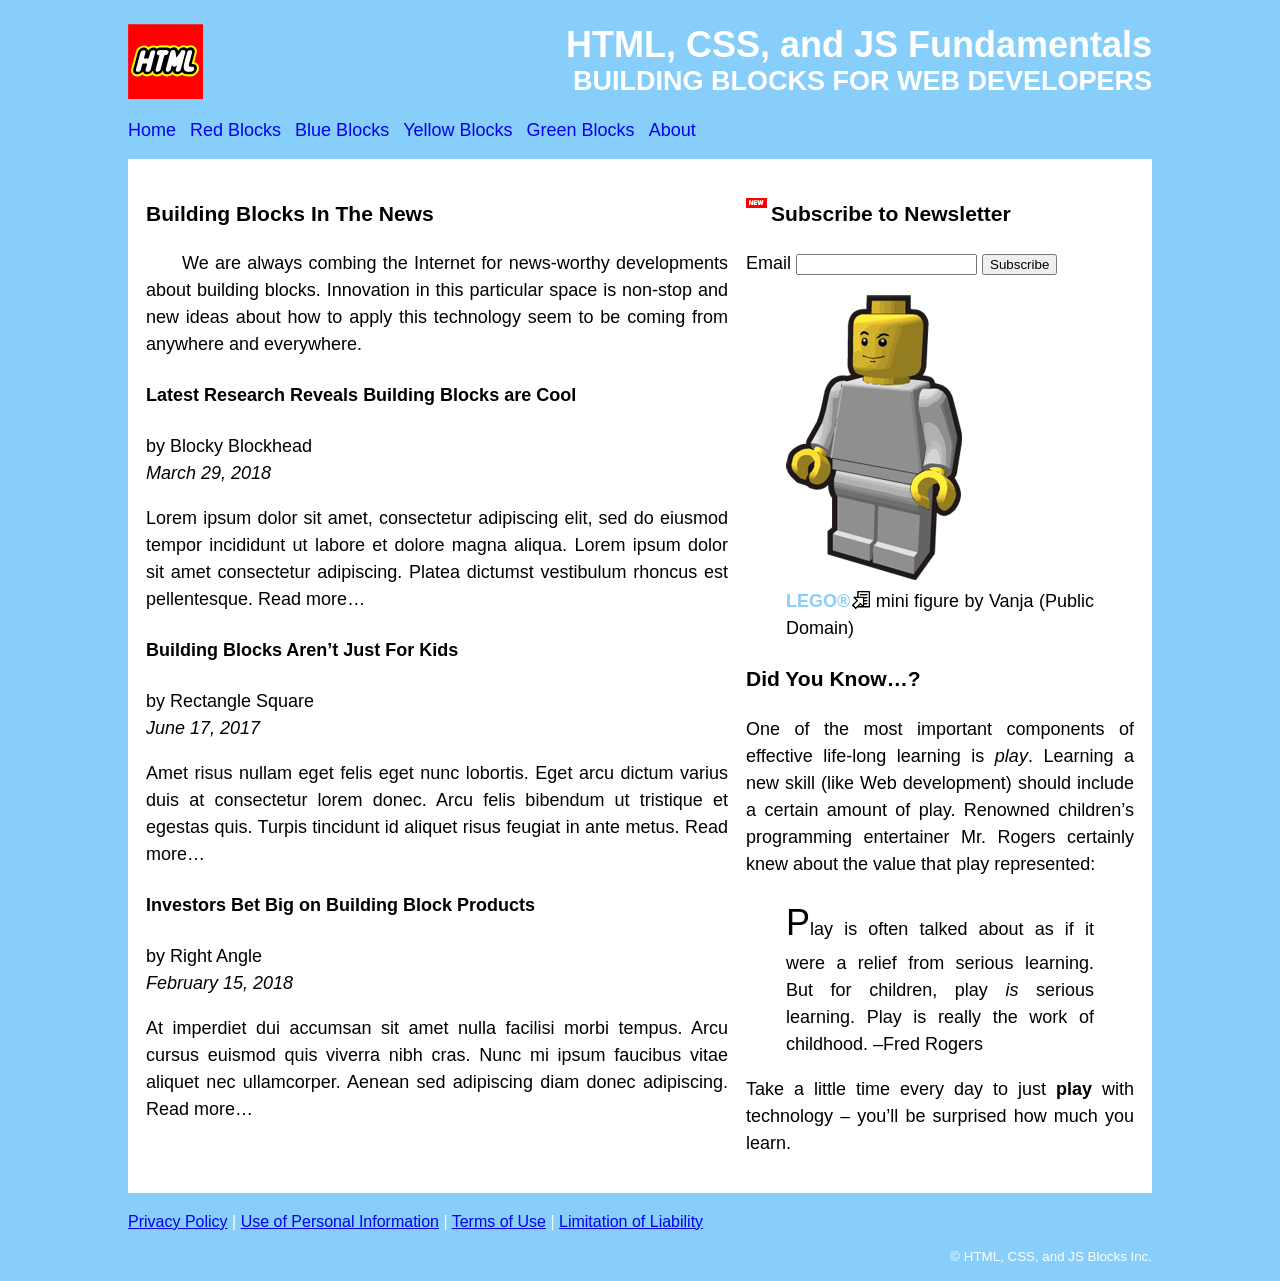
<file: lab-d/index.html>
<!DOCTYPE html>
<html lang="en">
	<head>
		<meta charset="utf-8" />
		<title>Home | COMP1002 HTML, CSS, and JS Fundamentals</title>
		<meta name="author" content="The name of the document’s author to go here" />
		<meta name="description" content="A concise and accurate summary of the document content is to appear here">
		<link rel="shortcut icon" href="images/favicon.png" type="image/x-icon" />
		<link rel="stylesheet" href="css/styles.css" />
	</head>
	<body id="section1">
		<!-- Page-level header -->
		<header>
 			<img src="images/html-logo.svg" height="75" width="75" alt="HTML" />
			<h1>HTML, CSS, and JS Fundamentals</h1>
			<h2>Building Blocks for Web Developers</h2>
			<nav>
				<ul>
					<li><a href="index.html" title="Go to the Home page">Home</a></li>
					<li><a href="red.html" title="Learn about red blocks">Red Blocks</a></li>
					<li><a href="blue.html" title="Learn about blue blocks">Blue Blocks</a></li>
					<li><a href="yellow.html" title="Learn about yellow blocks">Yellow Blocks</a></li>
					<li><a href="green.html" title="Learn about green blocks">Green Blocks</a></li>
					<li><a href="about.html" title="Learn more about us">About</a></li>
				</ul>
			</nav>
		</header>
		<!-- Page-level main content -->
		<main>
			<!-- News Section -->
			<section>
				<h3>Building Blocks In The News</h3>
				<p>We are always combing the Internet for news-worthy developments about building blocks. Innovation in this particular space is non-stop and new ideas about how to apply this technology seem to be coming from anywhere and everywhere.</p>
				<!-- First Article -->
				<article>
					<h4>Latest Research Reveals Building Blocks are Cool</h4>
					<p>by Blocky Blockhead<br /><time datetime="2018-03-29">March 29, 2018</time></p>
					<p>Lorem ipsum dolor sit amet, consectetur adipiscing elit, sed do eiusmod tempor incididunt ut labore et dolore magna aliqua. Lorem ipsum dolor sit amet consectetur adipiscing. Platea dictumst vestibulum rhoncus est pellentesque. Read more…</p>
				</article>
				<!-- Second Article -->
				<article>
					<h4>Building Blocks Aren’t Just For Kids</h4>
					<p>by Rectangle Square<br /><time datetime="2017-06-17">June 17, 2017</time></p>
					<p>Amet risus nullam eget felis eget nunc lobortis. Eget arcu dictum varius duis at consectetur lorem donec. Arcu felis bibendum ut tristique et egestas quis. Turpis tincidunt id aliquet risus feugiat in ante metus. Read more…</p>
				</article>
				<!-- Third Article -->
				<article>
					<h4>Investors Bet Big on Building Block Products</h4>
					<p>by Right Angle<br /><time datetime="2018-02-15">February 15, 2018</time></p>
					<p>At imperdiet dui accumsan sit amet nulla facilisi morbi tempus. Arcu cursus euismod quis viverra nibh cras. Nunc mi ipsum faucibus vitae aliquet nec ullamcorper. Aenean sed adipiscing diam donec adipiscing. Read more…</p>
				</article>
			</section>
			<!-- Side Notes / Related Information -->
			<aside>
				<!-- Newsletter Subscribe Form -->
				<h3 class="new-feature">Subscribe to Newsletter</h3>
				<form action="subscribe.html" method="get">
					<label for="emailAddress">Email</label>
					<input type="email" name="emailAddress" id="emailAddress" required />
					<button type="submit">Subscribe</button>
				</form>
				<figure>
					<img src="images/mini-figure.png" width="176" height="285" alt="Mini figure">
					<figcaption><a href="https://www.lego.com/" rel="external" title="Visit the offical LEGO® Web site">LEGO®</a> mini figure by Vanja (Public Domain)</figcaption>
					<!-- Mini figure by Vanja (Public Domain) https://openclipart.org/detail/224315/clip-is-a-brick-minifig-4 -->
				</figure>
				<h3>Did You Know…?</h3>
				<p>One of the most important components of effective life-long learning is <em>play</em>. Learning a new skill (like Web development) should include a certain amount of play. Renowned children’s programming entertainer Mr. Rogers certainly knew about the value that play represented:</p>
				<!-- Quotation -->
				<blockquote cite="https://www.brainyquote.com/quotes/fred_rogers_193081">
					<p>Play is often talked about as if it were a relief from serious learning. But for children, play <em>is</em> serious learning. Play is really the work of childhood. –Fred Rogers</p>
				</blockquote>
				<p>Take a little time every day to just <strong>play</strong> with technology – you’ll be surprised how much you learn.</p>
			</aside>
		</main>
		<!-- Page-level footer -->
		<footer>
			<nav>
				<a href="about/privacy-policy.html" title="Read our Privacy Policy">Privacy Policy</a> | <a href="about/privacy-policy.php#personal-information" title="Learn about how we treat your personal information">Use of Personal Information</a> | <a href="/about/terms-of-use.html" title="Understand our Terms of Use">Terms of Use</a> | <a href="/about/terms-of-use.php#limitation-liability" title="Our Limitation of Liability explained">Limitation of Liability</a>
			</nav>
			</nav>
			<p><small>© HTML, CSS, and JS Blocks Inc.</small></p>
		</footer>
	</body>
</html>
</file>
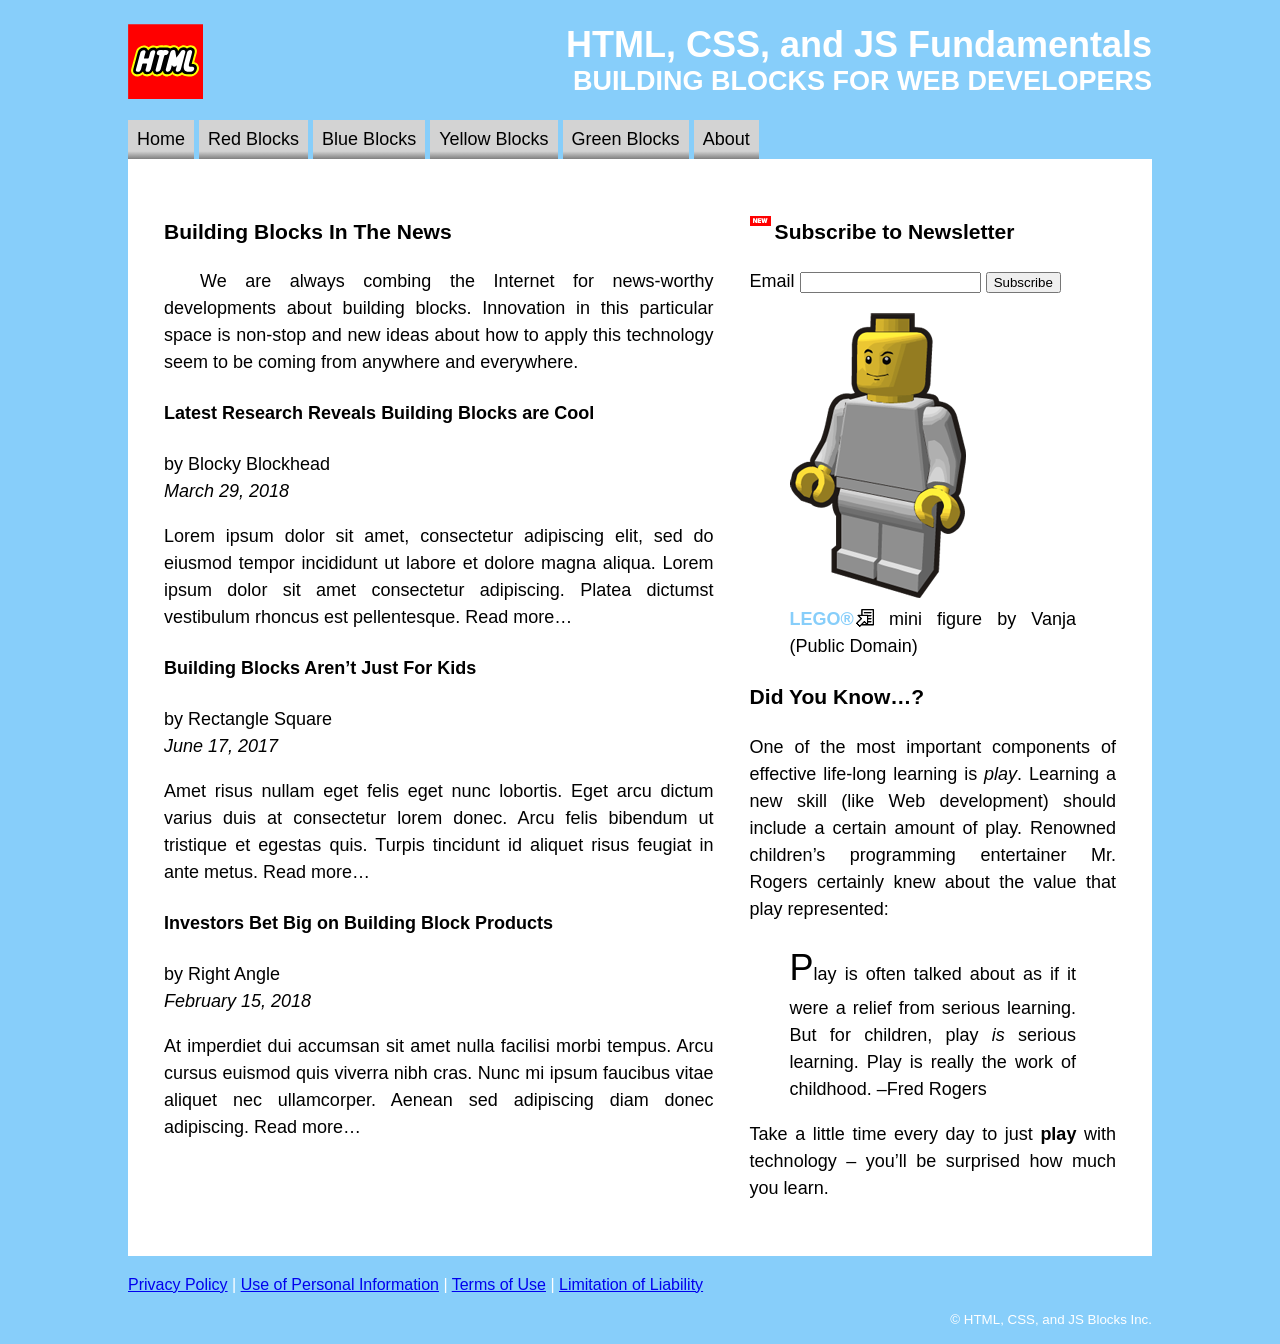
<file: lab-e/index.html>
<!DOCTYPE html>
<html lang="en">
	<head>
		<meta charset="utf-8" />
		<title>Home | COMP1002 HTML, CSS, and JS Fundamentals</title>
		<meta name="author" content="The name of the document’s author to go here" />
		<meta name="description" content="A concise and accurate summary of the document content is to appear here">
		<link rel="shortcut icon" href="images/favicon.png" type="image/x-icon" />
		<link rel="stylesheet" href="css/styles.css" />
		<script src="js/current-page-nav.js" defer></script>
	</head>
	<body id="section1">
		<!-- Page-level header -->
		<header>
 			<img src="images/html-logo.svg" height="75" width="75" alt="HTML" />
			<h1>HTML, CSS, and JS Fundamentals</h1>
			<h2>Building Blocks for Web Developers</h2>
			<nav>
				<ul>
					<li><a href="index.html" title="Go to the Home page">Home</a></li>
					<li><a href="red.html" title="Learn about red blocks">Red Blocks</a>
						<ul>
							<li><a href="red/gallery.html" title="Browse our other types of red blocks">Red Blocks Gallery</a></li>
						</ul>
					</li>
					<li><a href="blue.html" title="Learn about blue blocks">Blue Blocks</a></li>
					<li><a href="yellow.html" title="Learn about yellow blocks">Yellow Blocks</a></li>
					<li><a href="green.html" title="Learn about green blocks">Green Blocks</a></li>
					<li><a href="about.html" title="Learn more about us">About</a>
						<ul>
							<li><a href="about/privacy-policy.html" title="Learn about our privacy policy">Privacy Policy</a></li>
							<li><a href="about/terms-of-use.html" title="Learn about our terms of use">Term of Use</a></li>
						</ul>
					</li>
				</ul>
			</nav>
		</header>
		<!-- Page-level main content -->
		<main>
			<!-- News Section -->
			<section>
				<h3>Building Blocks In The News</h3>
				<p>We are always combing the Internet for news-worthy developments about building blocks. Innovation in this particular space is non-stop and new ideas about how to apply this technology seem to be coming from anywhere and everywhere.</p>
				<!-- First Article -->
				<article>
					<h4>Latest Research Reveals Building Blocks are Cool</h4>
					<p>by Blocky Blockhead<br /><time datetime="2018-03-29">March 29, 2018</time></p>
					<p>Lorem ipsum dolor sit amet, consectetur adipiscing elit, sed do eiusmod tempor incididunt ut labore et dolore magna aliqua. Lorem ipsum dolor sit amet consectetur adipiscing. Platea dictumst vestibulum rhoncus est pellentesque. Read more…</p>
				</article>
				<!-- Second Article -->
				<article>
					<h4>Building Blocks Aren’t Just For Kids</h4>
					<p>by Rectangle Square<br /><time datetime="2017-06-17">June 17, 2017</time></p>
					<p>Amet risus nullam eget felis eget nunc lobortis. Eget arcu dictum varius duis at consectetur lorem donec. Arcu felis bibendum ut tristique et egestas quis. Turpis tincidunt id aliquet risus feugiat in ante metus. Read more…</p>
				</article>
				<!-- Third Article -->
				<article>
					<h4>Investors Bet Big on Building Block Products</h4>
					<p>by Right Angle<br /><time datetime="2018-02-15">February 15, 2018</time></p>
					<p>At imperdiet dui accumsan sit amet nulla facilisi morbi tempus. Arcu cursus euismod quis viverra nibh cras. Nunc mi ipsum faucibus vitae aliquet nec ullamcorper. Aenean sed adipiscing diam donec adipiscing. Read more…</p>
				</article>
			</section>
			<!-- Side Notes / Related Information -->
			<aside>
				<!-- Newsletter Subscribe Form -->
				<h3 class="new-feature">Subscribe to Newsletter</h3>
				<form action="subscribe.html" method="get">
					<label for="emailAddress">Email</label>
					<input type="email" name="emailAddress" id="emailAddress" required />
					<button type="submit">Subscribe</button>
				</form>
				<figure>
					<img src="images/mini-figure.png" width="176" height="285" alt="Mini figure">
					<figcaption><a href="https://www.lego.com/" rel="external" title="Visit the offical LEGO® Web site">LEGO®</a> mini figure by Vanja (Public Domain)</figcaption>
					<!-- Mini figure by Vanja (Public Domain) https://openclipart.org/detail/224315/clip-is-a-brick-minifig-4 -->
				</figure>
				<h3>Did You Know…?</h3>
				<p>One of the most important components of effective life-long learning is <em>play</em>. Learning a new skill (like Web development) should include a certain amount of play. Renowned children’s programming entertainer Mr. Rogers certainly knew about the value that play represented:</p>
				<!-- Quotation -->
				<blockquote cite="https://www.brainyquote.com/quotes/fred_rogers_193081">
					<p>Play is often talked about as if it were a relief from serious learning. But for children, play <em>is</em> serious learning. Play is really the work of childhood. –Fred Rogers</p>
				</blockquote>
				<p>Take a little time every day to just <strong>play</strong> with technology – you’ll be surprised how much you learn.</p>
			</aside>
		</main>
		<!-- Page-level footer -->
		<footer>
			<nav>
				<a href="about/privacy-policy.html" title="Read our Privacy Policy">Privacy Policy</a> | <a href="about/privacy-policy.html#personal-information" title="Learn about how we treat your personal information">Use of Personal Information</a> | <a href="about/terms-of-use.html" title="Understand our Terms of Use">Terms of Use</a> | <a href="about/terms-of-use.html#limitation-liability" title="Our Limitation of Liability explained">Limitation of Liability</a>
			</nav>
			<p><small>© HTML, CSS, and JS Blocks Inc.</small></p>
		</footer>
	</body>
</html>
</file>
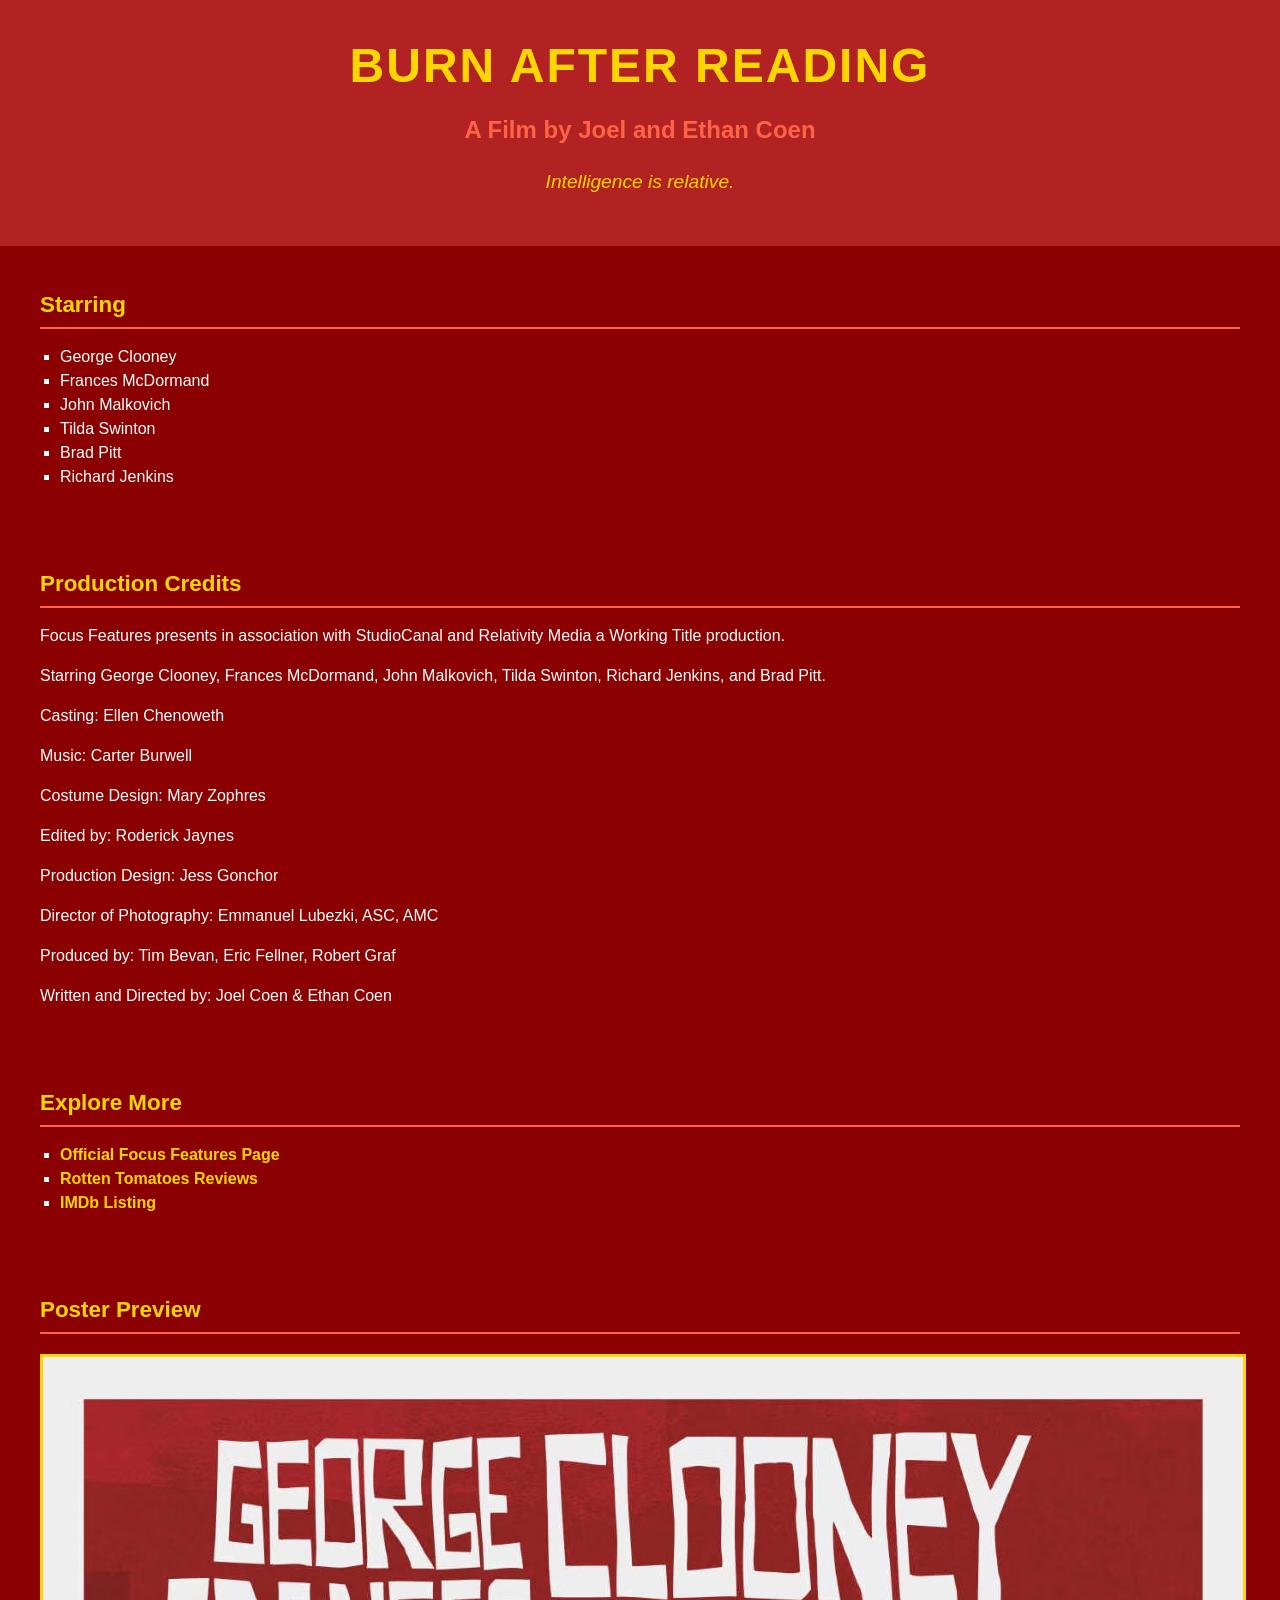
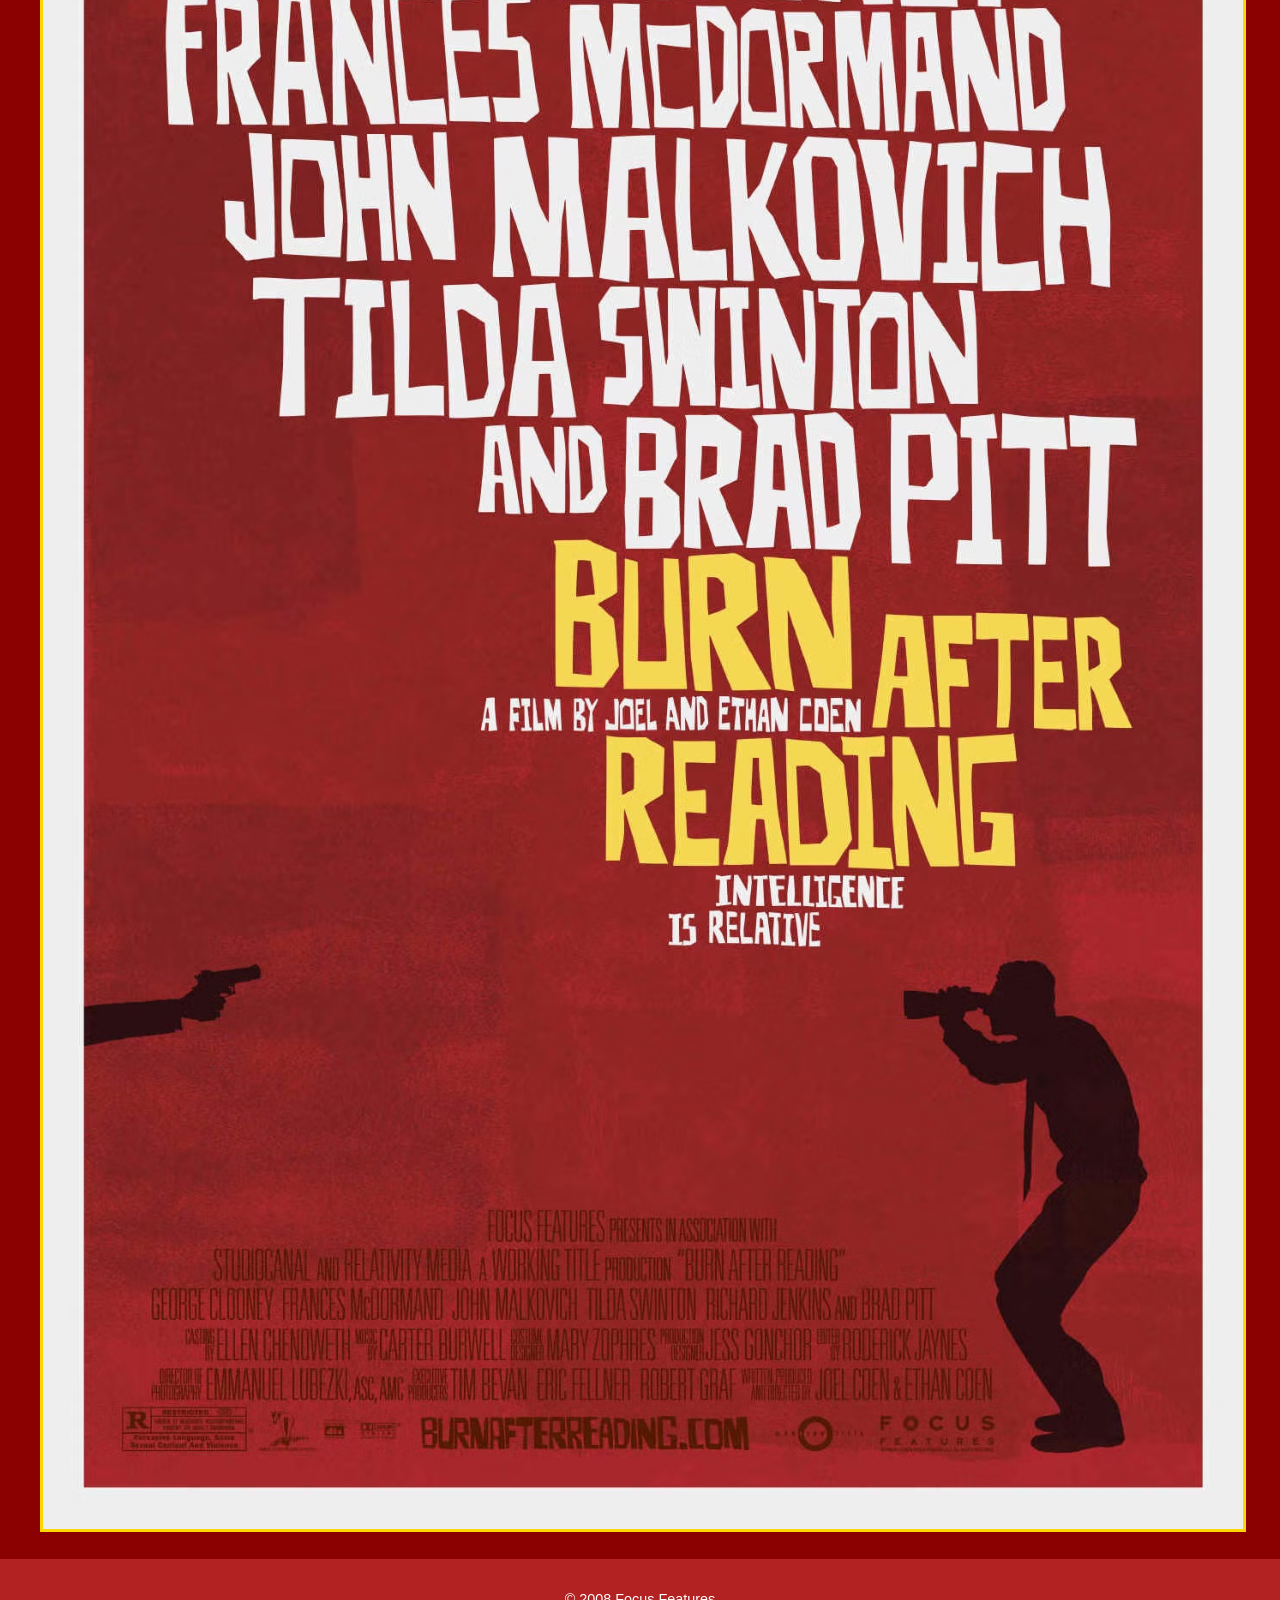
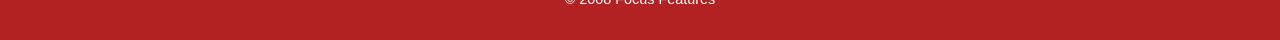
<file: assignment 2/Assignment 2.html>
<!DOCTYPE html>
<html lang="en">
<head>
  <meta charset="UTF-8">
  <title>Burn After Reading</title>
  <style>
    body {
      background-color: #8B0000; /* deep red background */
      color: #fff;
      font-family: 'Impact', 'Arial Black', sans-serif;
      margin: 0;
      padding: 0;
      line-height: 1.5;
    }

    header {
      text-align: center;
      background-color: #B22222;
      padding: 30px 20px;
    }

    header h1 {
      font-size: 3em;
      color: #FFD700; /* yellow title */
      margin: 0;
      letter-spacing: 2px;
    }

    header h2 {
      font-size: 1.5em;
      color: #FF6347; /* orange-red subtitle */
      margin-top: 10px;
    }

    .tagline {
      font-style: italic;
      font-size: 1.2em;
      margin-top: 10px;
      color: #FFD700;
    }

    section {
      padding: 20px 40px;
    }

    h3 {
      color: #FFD700;
      font-size: 1.4em;
      border-bottom: 2px solid #FF6347;
      padding-bottom: 5px;
      margin-bottom: 10px;
    }

    ul {
      list-style-type: square;
      padding-left: 20px;
    }

    a {
      color: #FFD700;
      text-decoration: none;
      font-weight: bold;
    }

    a:hover {
      text-decoration: underline;
    }

    img {
      max-width: 100%;
      height: auto;
      border: 3px solid #FFD700;
      margin-top: 10px;
    }

    footer {
      text-align: center;
      background-color: #B22222;
      padding: 15px;
      font-size: 0.9em;
    }
  </style>
</head>
<body>
  <header>
    <h1>BURN AFTER READING</h1>
    <h2>A Film by Joel and Ethan Coen</h2>
    <p class="tagline">Intelligence is relative.</p>
  </header>

  <section id="cast">
    <h3>Starring</h3>
    <ul>
      <li>George Clooney</li>
      <li>Frances McDormand</li>
      <li>John Malkovich</li>
      <li>Tilda Swinton</li>
      <li>Brad Pitt</li>
      <li>Richard Jenkins</li>
    </ul>
  </section>

  <section id="credits">
    <h3>Production Credits</h3>
    <p>Focus Features presents in association with StudioCanal and Relativity Media a Working Title production.</p>
    <p>Starring George Clooney, Frances McDormand, John Malkovich, Tilda Swinton, Richard Jenkins, and Brad Pitt.</p>
    <p>Casting: Ellen Chenoweth</p>
    <p>Music: Carter Burwell</p>
    <p>Costume Design: Mary Zophres</p>
    <p>Edited by: Roderick Jaynes</p>
    <p>Production Design: Jess Gonchor</p>
    <p>Director of Photography: Emmanuel Lubezki, ASC, AMC</p>
    <p>Produced by: Tim Bevan, Eric Fellner, Robert Graf</p>
    <p>Written and Directed by: Joel Coen & Ethan Coen</p>
  </section>

  <section id="links">
    <h3>Explore More</h3>
    <ul>
      <li><a href="https://www.focusfeatures.com/burn_after_reading" target="_blank">Official Focus Features Page</a></li>
      <li><a href="https://www.rottentomatoes.com/m/burn_after_reading" target="_blank">Rotten Tomatoes Reviews</a></li>
      <li><a href="https://www.imdb.com/title/tt0887883/" target="_blank">IMDb Listing</a></li>
    </ul>
  </section>

 <section id="poster">
  <h3>Poster Preview</h3>
  <div class="poster-container">
    <img src="images/burn-after-reading-poster.jpg" alt="Burn After Reading Movie Poster">
  </div>
</section>


  <footer>
    <p>&copy; 2008 Focus Features</p>
  </footer>
</body>
</html>
</file>
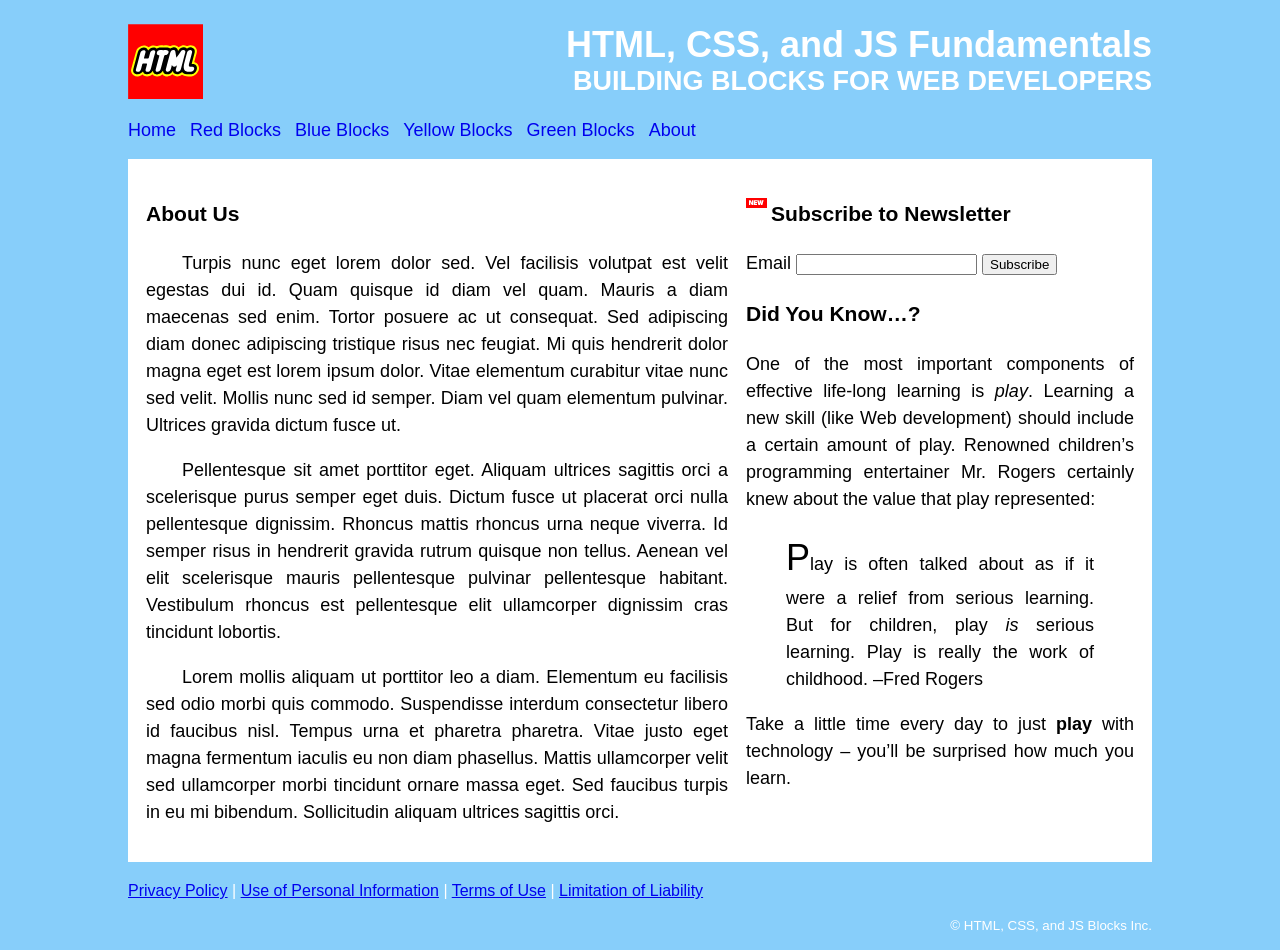
<file: lab-d/about.html>
<!DOCTYPE html>
<html lang="en">
	<head>
		<meta charset="utf-8" />
		<title>About | COMP1002 HTML, CSS, and JS Fundamentals</title>
		<meta name="author" content="The name of the document’s author to go here">
		<meta name="description" content="A concise and accurate summary of the document content is to appear here">
		<link rel="shortcut icon" href="images/favicon.png" type="image/x-icon">
		<link rel="stylesheet" href="css/styles.css" />
	</head>
	<body id="section6">
		<!-- Page-level header -->
		<header>
			<img src="images/html-logo.svg" height="75" width="75" alt="HTML" />
			<h1>HTML, CSS, and JS Fundamentals</h1>
			<h2>Building Blocks for Web Developers</h2>
			<nav>
				<ul>
					<li><a href="index.html" title="Go to the Home page">Home</a></li>
					<li><a href="red.html" title="Learn about red blocks">Red Blocks</a></li>
					<li><a href="blue.html" title="Learn about blue blocks">Blue Blocks</a></li>
					<li><a href="yellow.html" title="Learn about yellow blocks">Yellow Blocks</a></li>
					<li><a href="green.html" title="Learn about green blocks">Green Blocks</a></li>
					<li><a href="about.html" title="Learn more about us">About</a></li>
				</ul>
			</nav>
		</header>
		<!-- Page-level main content -->
		<main>
			<section>
				<h3>About Us</h3>
				<p>Turpis nunc eget lorem dolor sed. Vel facilisis volutpat est velit egestas dui id. Quam quisque id diam vel quam. Mauris a diam maecenas sed enim. Tortor posuere ac ut consequat. Sed adipiscing diam donec adipiscing tristique risus nec feugiat. Mi quis hendrerit dolor magna eget est lorem ipsum dolor. Vitae elementum curabitur vitae nunc sed velit. Mollis nunc sed id semper. Diam vel quam elementum pulvinar. Ultrices gravida dictum fusce ut.</p>

				<p>Pellentesque sit amet porttitor eget. Aliquam ultrices sagittis orci a scelerisque purus semper eget duis. Dictum fusce ut placerat orci nulla pellentesque dignissim. Rhoncus mattis rhoncus urna neque viverra. Id semper risus in hendrerit gravida rutrum quisque non tellus. Aenean vel elit scelerisque mauris pellentesque pulvinar pellentesque habitant. Vestibulum rhoncus est pellentesque elit ullamcorper dignissim cras tincidunt lobortis.</p>

				<p>Lorem mollis aliquam ut porttitor leo a diam. Elementum eu facilisis sed odio morbi quis commodo. Suspendisse interdum consectetur libero id faucibus nisl. Tempus urna et pharetra pharetra. Vitae justo eget magna fermentum iaculis eu non diam phasellus. Mattis ullamcorper velit sed ullamcorper morbi tincidunt ornare massa eget. Sed faucibus turpis in eu mi bibendum. Sollicitudin aliquam ultrices sagittis orci.</p>
			</section>
			<!-- Side Notes / Related Information -->
			<aside>
				<!-- Newsletter Subscribe Form -->
				<h3 class="new-feature">Subscribe to Newsletter</h3>
				<form action="subscribe.html"method="get">
					<label for="emailAddress">Email</label>
					<input type="email" name="emailAddress" id="emailAddress" required />
					<button type="submit">Subscribe</button>
				</form>
				<h3>Did You Know…?</h3>
				<p>One of the most important components of effective life-long learning is <em>play</em>. Learning a new skill (like Web development) should include a certain amount of play. Renowned children’s programming entertainer Mr. Rogers certainly knew about the value that play represented:</p>
				<!-- Quotation -->
				<blockquote cite="https://www.brainyquote.com/quotes/fred_rogers_193081">
					<p>Play is often talked about as if it were a relief from serious learning. But for children, play <em>is</em> serious learning. Play is really the work of childhood. –Fred Rogers</p>
				</blockquote>
				<p>Take a little time every day to just <strong>play</strong> with technology – you’ll be surprised how much you learn.</p>
			</aside>
		</main>
		<!-- Page-level footer -->
		<footer>
			<nav>
				<a href="about/privacy-policy.html" title="Read our Privacy Policy">Privacy Policy</a> | <a href="about/privacy-policy.php#personal-information" title="Learn about how we treat your personal information">Use of Personal Information</a> | <a href="/about/terms-of-use.html" title="Understand our Terms of Use">Terms of Use</a> | <a href="/about/terms-of-use.php#limitation-liability" title="Our Limitation of Liability explained">Limitation of Liability</a>
			</nav>
			</nav>
			<p><small>© HTML, CSS, and JS Blocks Inc.</small></p>
		</footer>
	</body>
</html>
</file>
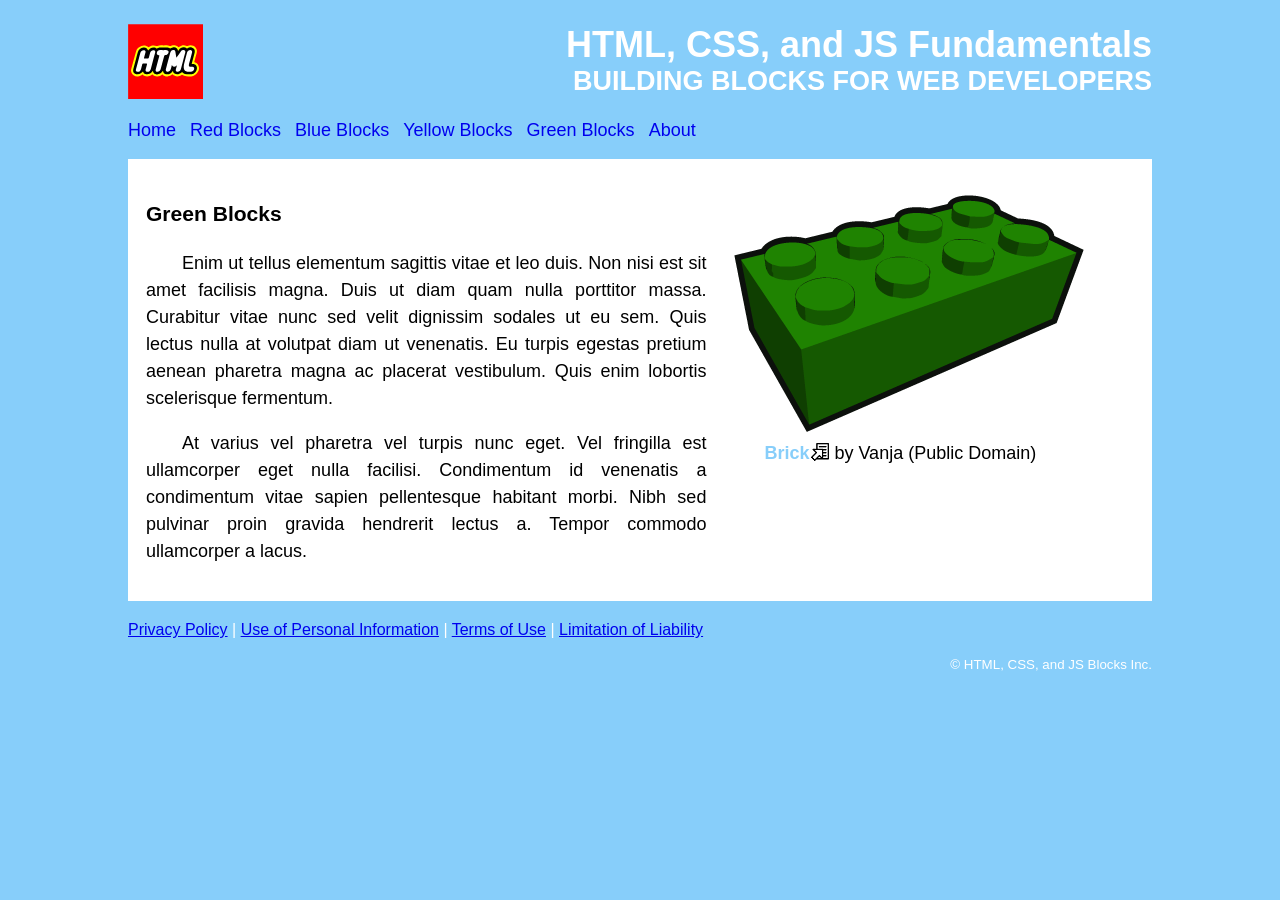
<file: lab-d/green.html>
<!DOCTYPE html>
<html lang="en">
	<head>
		<meta charset="utf-8" />
		<title>Green Blocks | COMP1002 HTML, CSS, and JS Fundamentals</title>
		<meta name="author" content="The name of the document’s author to go here">
		<meta name="description" content="A concise and accurate summary of the document content is to appear here">
		<link rel="shortcut icon" href="images/favicon.png" type="image/x-icon">
		<link rel="stylesheet" href="css/styles.css" />
	</head>
	<body id="section3">
		<!-- Page-level header -->
		<header>
			<img src="images/html-logo.svg" height="75" width="75" alt="HTML" />
			<h1>HTML, CSS, and JS Fundamentals</h1>
			<h2>Building Blocks for Web Developers</h2>
			<nav>
				<ul>
					<li><a href="index.html" title="Go to the Home page">Home</a></li>
					<li><a href="red.html" title="Learn about red blocks">Red Blocks</a></li>
					<li><a href="blue.html" title="Learn about blue blocks">Blue Blocks</a></li>
					<li><a href="yellow.html" title="Learn about yellow blocks">Yellow Blocks</a></li>
					<li><a href="green.html" title="Learn about green blocks">Green Blocks</a></li>
					<li><a href="about.html" title="Learn more about us">About</a></li>
				</ul>
			</nav>
		</header>
		<!-- Page-level main content -->
		<main>
			<section>
				<h3>Green Blocks</h3>
				<p>Enim ut tellus elementum sagittis vitae et leo duis. Non nisi est sit amet facilisis magna. Duis ut diam quam nulla porttitor massa. Curabitur vitae nunc sed velit dignissim sodales ut eu sem. Quis lectus nulla at volutpat diam ut venenatis. Eu turpis egestas pretium aenean pharetra magna ac placerat vestibulum. Quis enim lobortis scelerisque fermentum.</p>
				<p>At varius vel pharetra vel turpis nunc eget. Vel fringilla est ullamcorper eget nulla facilisi. Condimentum id venenatis a condimentum vitae sapien pellentesque habitant morbi. Nibh sed pulvinar proin gravida hendrerit lectus a. Tempor commodo ullamcorper a lacus.</p>
			</section>
			<aside>
				<figure>
					<img src="images/green-block.png" width="350" height="237" alt="Green block" />
					<figcaption><a href="https://openclipart.org/detail/224274/clip-is-a-brick-2x4" title="View the original artwork" rel="external">Brick</a> by Vanja (Public Domain)</figcaption>
				</figure>
			</aside>
		</main>
		<!-- Page-level footer -->
		<footer>
			<nav>
				<a href="about/privacy-policy.html" title="Read our Privacy Policy">Privacy Policy</a> | <a href="about/privacy-policy.php#personal-information" title="Learn about how we treat your personal information">Use of Personal Information</a> | <a href="/about/terms-of-use.html" title="Understand our Terms of Use">Terms of Use</a> | <a href="/about/terms-of-use.php#limitation-liability" title="Our Limitation of Liability explained">Limitation of Liability</a>
			</nav>
			</nav>
			<p><small>© HTML, CSS, and JS Blocks Inc.</small></p>
		</footer>
	</body>
</html>
</file>
<file: lab-d/css/styles.css>
@charset "UTF-8";

html {
    background-color: lightskyblue;
    font-family: "Trebuchet MS", Verdana, sans-serif;
    color: black;
    font-size: 10px;
}

body {
    margin: 0 auto;
    min-width: 768px;
    max-width: 1024px;
}

header {
    font-size: 1.8rem;
}

/* STEP 1: Float the HEADER IMG to the left */
header img {
    float: left;
}

header a {
    text-decoration: none;
}

/* STEP 2: Align HEADER H1 and H2 text to the right */
header h1,
header h2 {
    text-align: right;
}

/* STEP 3a: Remove margin-bottom from H1 */
header h1 {
    margin-bottom: 0;
}

/* STEP 3b: Remove margin-top from H2 */
header h2 {
    margin-top: 0;
    text-transform: uppercase;
}

/* STEP 4d: Remove UL padding */
header nav ul {
    padding-left: 0;
}

/* STEP 4a–4c: Style LI elements */
header nav li {
    /* border: 1px dashed red;  <-- STEP 4e: commented out */
    display: inline-block;
    margin-right: 0.5em;
}

main {
    font-size: 1.8rem;
    line-height: 1.5;
    text-align: justify;
    background-color: white;
    display: flex;
    flex-direction: row;
}

/* STEP 5a–5b: Style MAIN SECTION */
main section {
    /* border: 1px dotted hotpink; <-- STEP 5d: commented out */
    width: 60%;
    padding: 1em;
}

main section time {
    font-style: italic;
}

/* STEP 5c: Style MAIN ASIDE */
main aside {
    /* border: 1px solid orange; <-- STEP 5d: commented out */
    width: 40%;
    padding: 1em 1em 1em 0;
}

/* STEP 7a–7b: Target block images in ASIDE */
aside img[alt$="block"] {
    position: relative;
    left: -3rem;
}

.new-feature {
    padding-left: 25px;
    background-image: url("../images/new.png");
    background-repeat: no-repeat;
    background-position: top left;
}

#emailAddress {
    font-weight: bold;
}

[rel="external"] {
    padding-right: 20px;
    background-image: url("../images/extlink.png");
    background-repeat: no-repeat;
    background-position: top right;
}

main a {
    text-decoration: none;
    color: lightskyblue;
    font-weight: bold;
}

main a:hover {
    text-decoration: underline;
    color: orange;
}

blockquote::first-letter {
    font-size: 2em;
}

/* STEP 6: Add margin-top to FOOTER */
footer {
    margin-top: 2rem;
    font-size: 1.6rem;
}

footer p {
    text-align: right;
}

section > p {
    text-indent: 2em;
}

h1, h2, footer {
    color: white;
}
</file>
<file: lab-e/css/styles.css>
@charset "UTF-8";

html {
	background-color: lightskyblue;
	font-family: "Trebuchet MS", Verdana, sans-serif;
	color: black;
	font-size: 10px;
}

body {
	margin: 0 auto;
	min-width: 768px;
	max-width: 1024px;
}

header {
	font-size: 1.8rem;
}
header img {
	float: left;
}

header h1,
header h2 {
	text-align: right;
}

header h1 {
	margin-bottom: 0;
}

header h2 {
	margin-top: 0;
	text-transform: uppercase;
}

header nav ul {
	padding-left: 0;
	margin-bottom: 0;
	list-style-type: none;
}

header nav li {
	display: inline-block;
}

header nav a {
	display: block;
}

header nav ul li {
	position: relative;
}

header nav ul ul {
	position: absolute;
	left: -9999px;
	background-color: white;
	width: 15em;
	z-index: 1;
	border: 3px solid black;
}

header nav ul ul li {
	display: block;
}

header nav li:hover ul {
		left: auto;
}

header nav a:link {
	padding: 0.5em;
	text-decoration: none;
	background-color: white;
	color: black;
}

header nav a:visited {
	color: black;
}

header nav a:focus {
	background: orange;
}

header nav a:hover {
	background: rgb(226,226,226,1);
}

header nav a:active {
	background: yellow;
	color: red;
}

/* STEP A: Add a background gradient to provide a shadow effect for just the top-level links */
header nav > ul > li > a {
	background: linear-gradient(to bottom, lightgrey 80%, grey 100%);
}

/* STEP B: For the current page (we will add class="current" with JavaScript later), remove the background gradient, and bold the font - then proceed to 'js/current-page-nav.js' for the next steps */
header nav a.current,
header nav > ul > li > a:has(+ ul a.current) {
	background: white;
	font-weight: bold;
}

main {
	font-size: 1.8rem;
	line-height: 1.5;
	text-align: justify;
	background-color: white;
	/* Arrange the SECTION and the ASIDE elements side-by-side in columns */
	display: flex;
	flex-direction: row;
}

main section {
	width: 60%;
	padding: 2em;
}

main section time {
	font-style: italic;
}

main aside {
	width: 40%;
	padding: 2em 2em 2em 0;
}

aside img[alt$="block"] {
	position: relative;
	left: -2rem;
}

.new-feature {
	padding-left: 25px;
	background-image: url("../images/new.png");
	background-repeat: no-repeat;
	background-position: top left;
}

#emailAddress {
	font-weight: bold;
}

[rel="external"] {
	padding-right: 20px;
	background-image: url("../images/extlink.png");
	background-repeat: no-repeat;
	background-position: top right;
}
/* Thank you to 'pnx' at https://openclipart.org/detail/202731/external-link-icon for the very cool external link icon */

main a {
	text-decoration: none;
	color: lightskyblue;
	font-weight: bold;
}

main a:hover {
	text-decoration: underline;
	color: orange;
}

blockquote::first-letter {
	font-size: 2em;
}

footer {
	margin-top: 2rem;
	font-size: 1.6rem;
}

footer p {
	text-align: right;
}

section > p {
	text-indent: 2em;
}

h1, h2, footer {
	color: white;
}

/* Styles to arrange image gallery links horizontally with no list markers */
#blockGallery {
	list-style-type: none;
	margin: 0;
	padding: 0;
}

#blockGallery li {
	display: inline-block;
	margin-right: 1rem;
}

#blockCaption {
	text-indent: 0;
	text-align: left;
}
</file>
